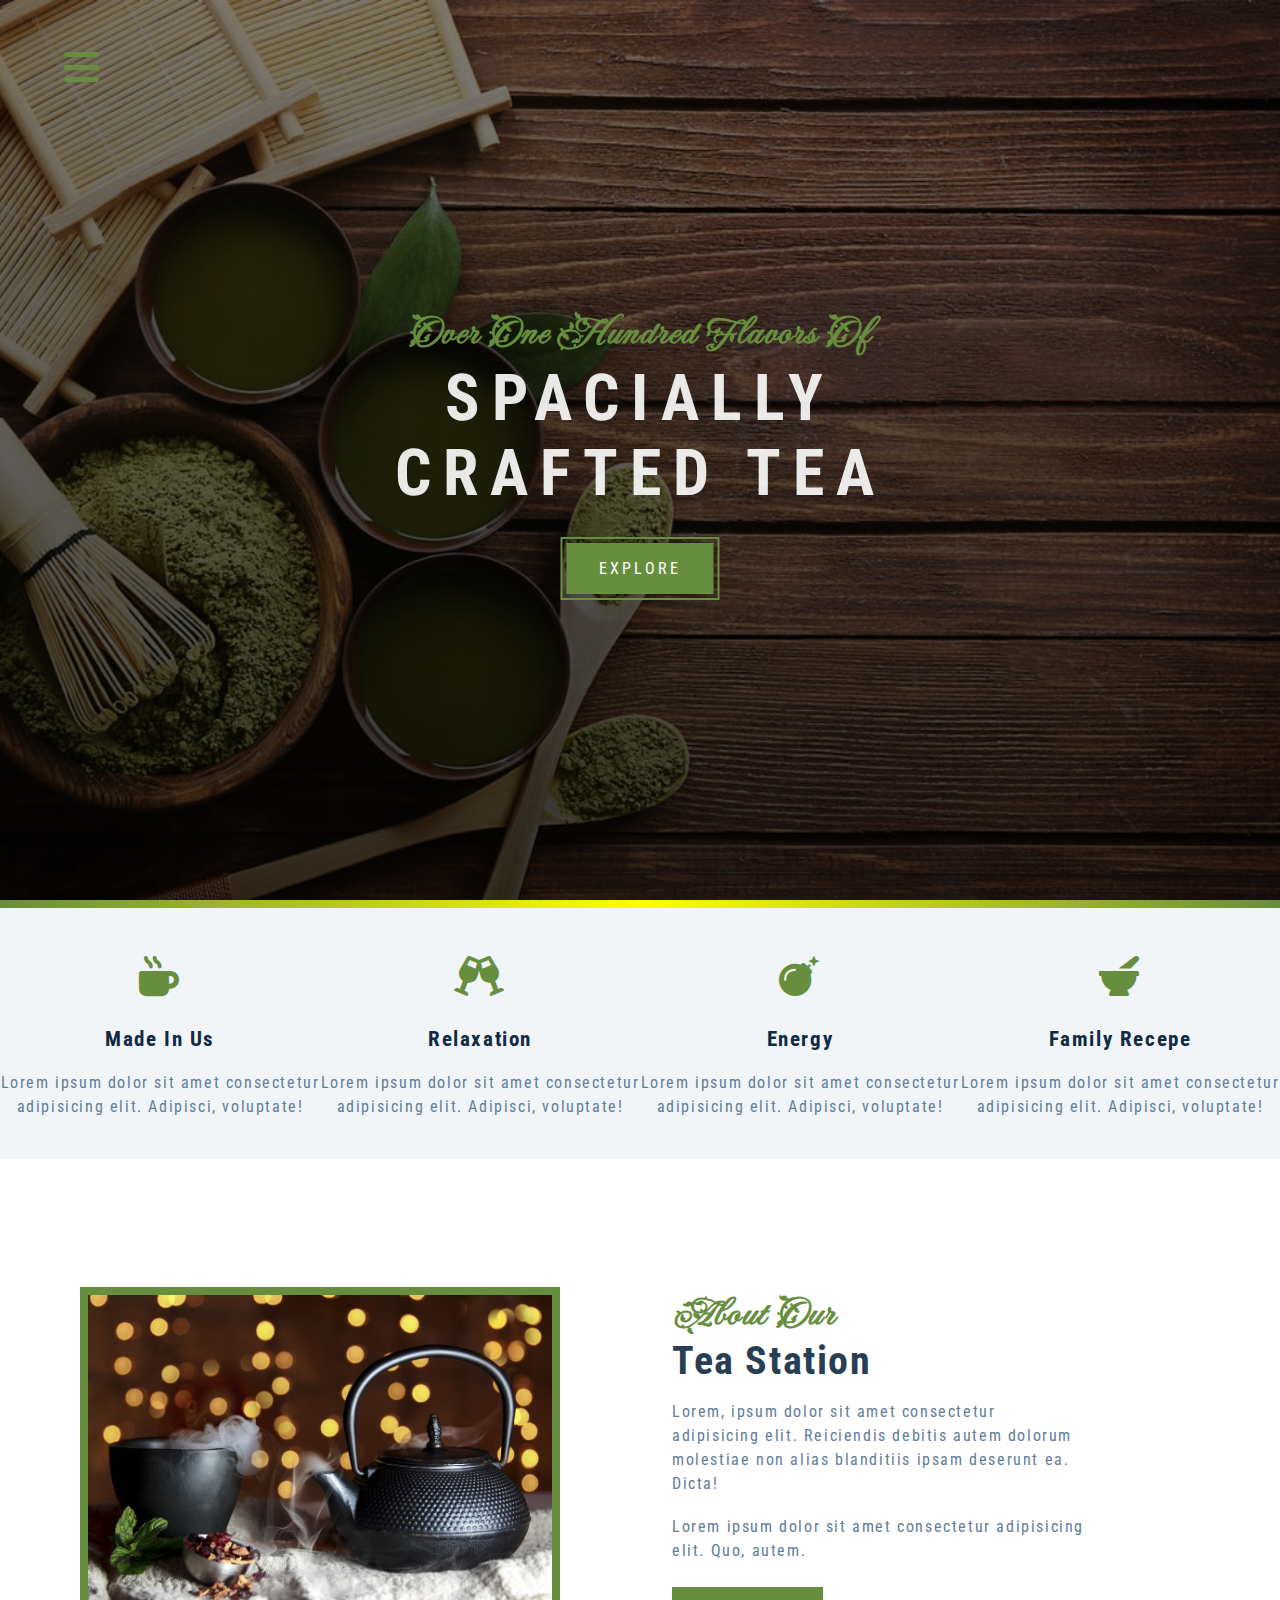
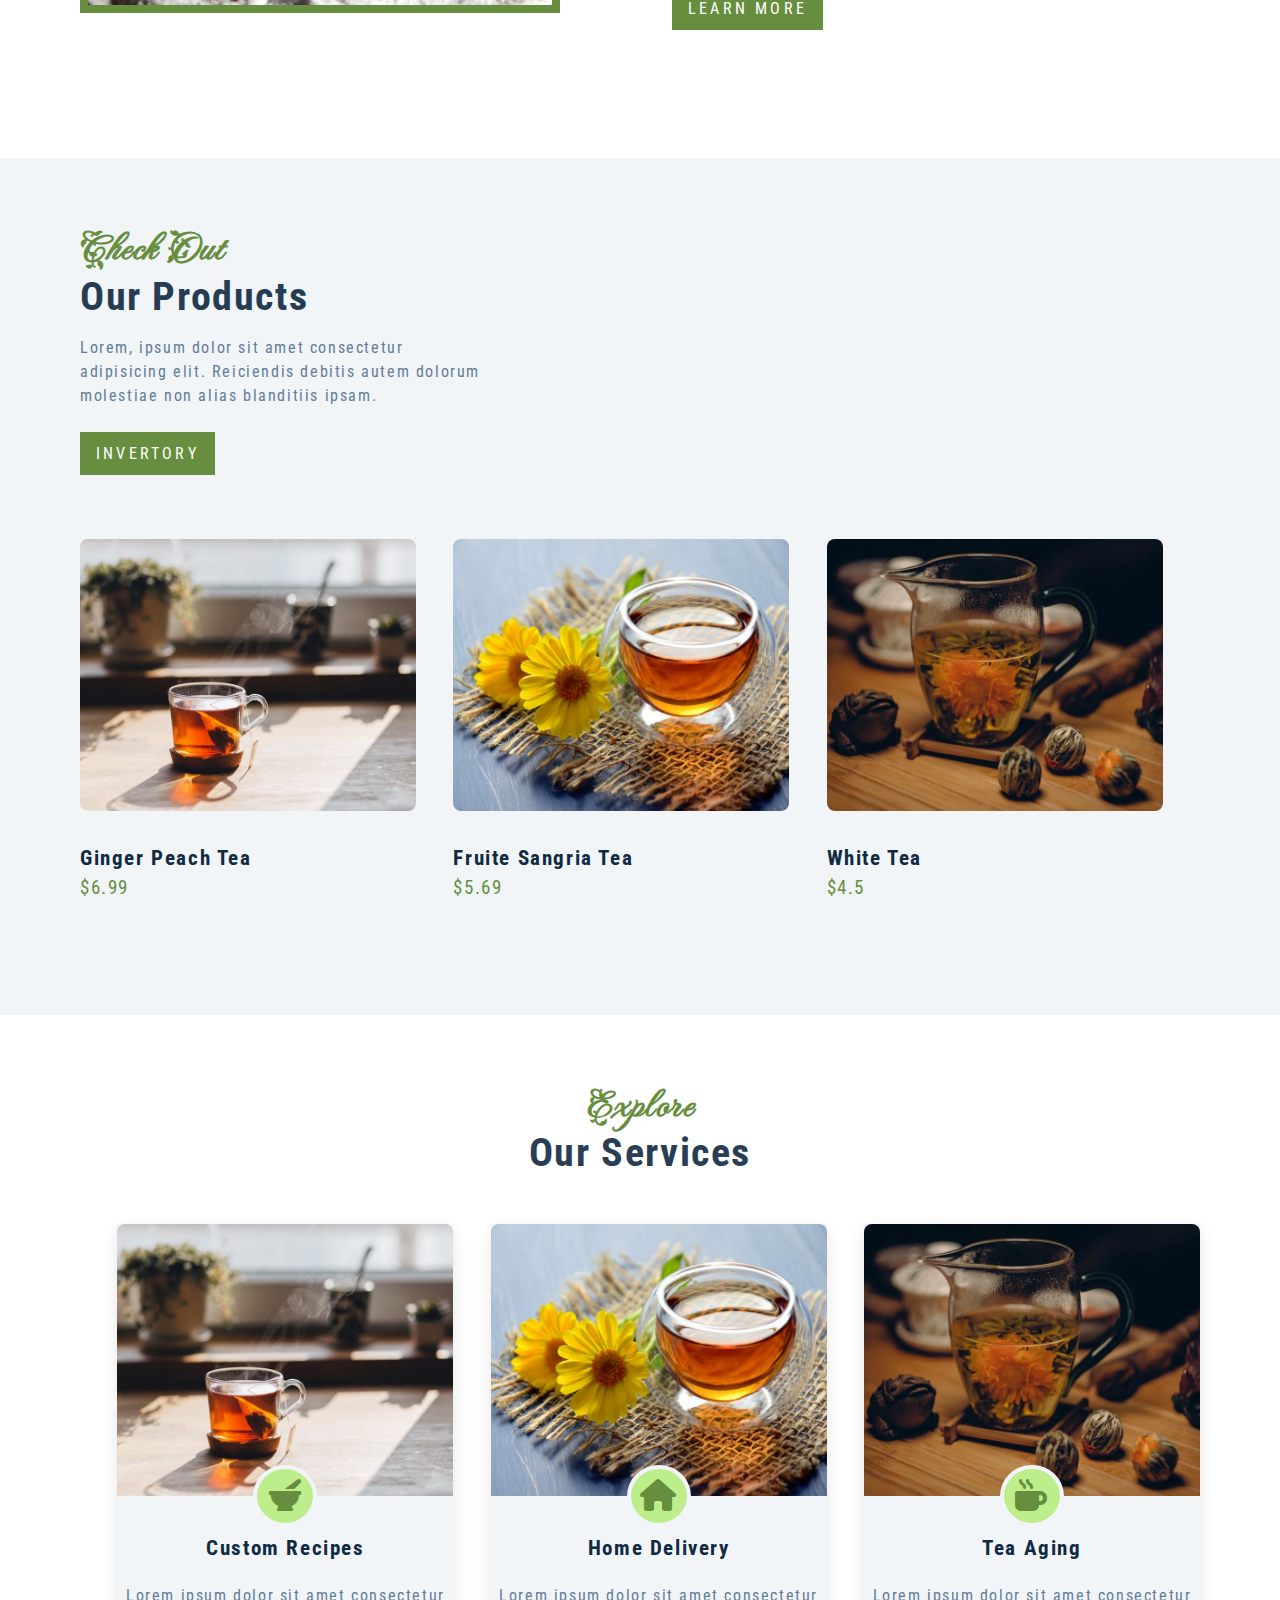
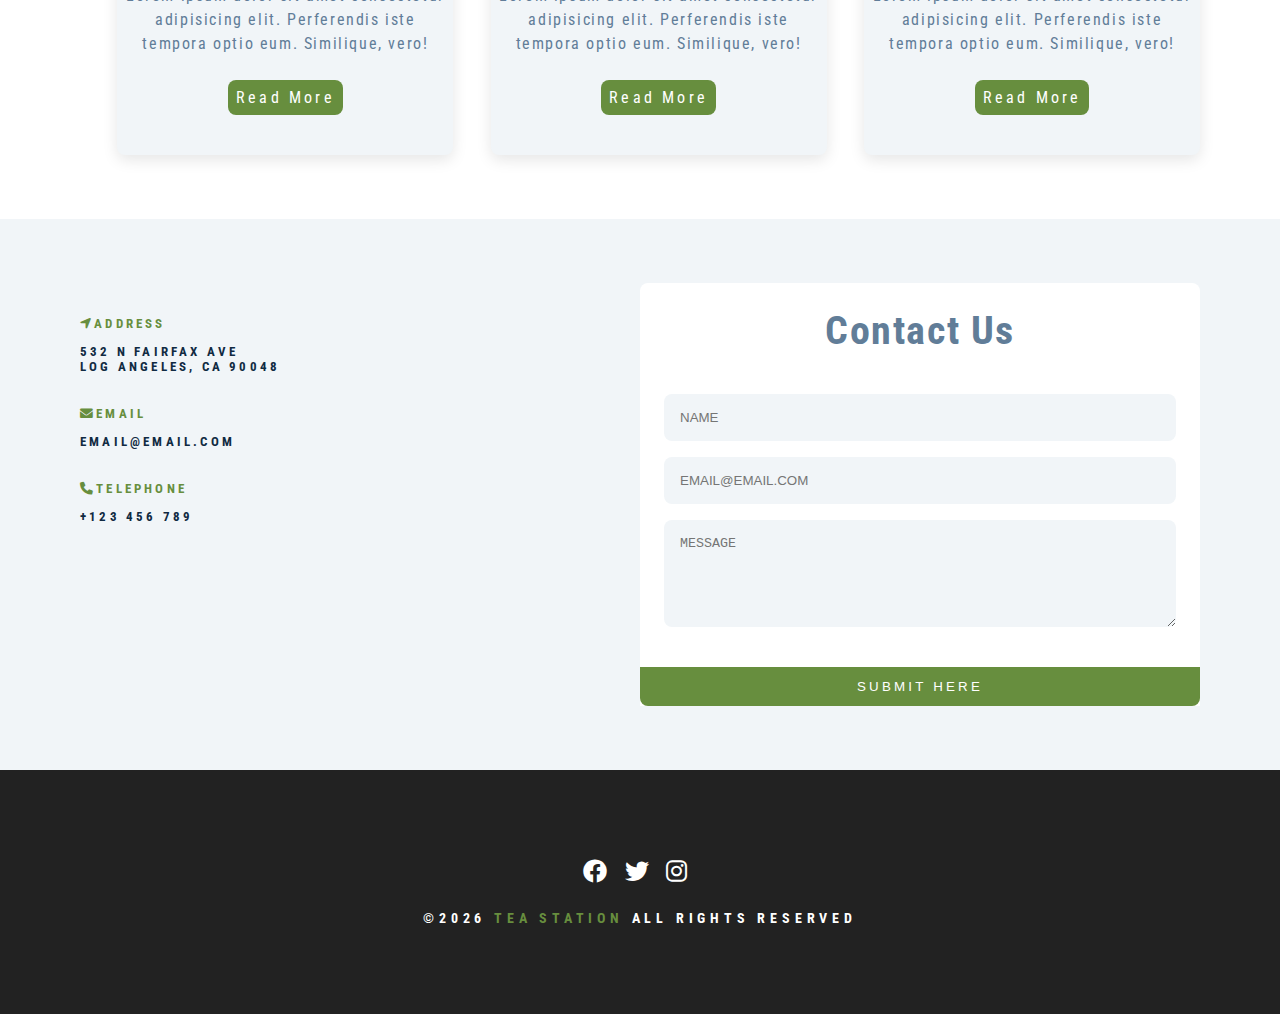
<file: index.html>
<!DOCTYPE html>
<html lang="en">
  <head>
    <meta charset="UTF-8" />
    <meta http-equiv="X-UA-Compatible" content="IE=edge" />
    <meta name="viewport" content="width=device-width, initial-scale=1.0" />
    <title>Tea Station | Home</title>
    <link rel="stylesheet" href="./assets/styles/style.css" />
    <link
      rel="stylesheet"
      href="https://cdnjs.cloudflare.com/ajax/libs/font-awesome/6.0.0/css/all.min.css"
      integrity="sha512-9usAa10IRO0HhonpyAIVpjrylPvoDwiPUiKdWk5t3PyolY1cOd4DSE0Ga+ri4AuTroPR5aQvXU9xC6qOPnzFeg=="
      crossorigin="anonymous"
      referrerpolicy="no-referrer"
    />
    <script src="./assets/scripts/app.js" defer></script>
  </head>
  <body>
    <!-- NAVBAR -->
    <span class="nav-btn" id="nav-btn">
      <i class="fas fa-bars"></i>
    </span>
    <nav class="navbar" id="navbar">
      <div class="navbar-header">
        <span class="navbar-close" id="nav-close">
          <i class="fas fa-times"></i>
        </span>
      </div>
      <ul class="nav-items">
        <li><a href="index.html" class="nav-link">home</a></li>
        <li><a href="skills.html" class="nav-link">skills</a></li>
        <li><a href="about.html" class="nav-link">about</a></li>
        <li><a href="products.html" class="nav-link">products</a></li>
      </ul>
    </nav>
    <!-- NAVBAR -->
    <!-- HEADER section-->
    <header class="header">
      <div class="section-center">
        <div class="hero-content">
          <h2>over one hundred flavors of</h2>
          <h1>
            spacially <br />
            crafted tea
          </h1>
          <a href="#" class="btn hero-btn">explore</a>
        </div>
      </div>
    </header>
    <!-- HEADER section-->
    <!-- LINEDIVIDER -->
    <div class="linebreak"></div>
    <!-- LINEDIVIDER -->
    <!-- SKILLS section -->
    <section class="skills clearfix">
      <!-- skill-1 -->
      <article class="skill">
        <span class="skill-icon"><i class="fas fa-mug-hot"></i></span>
        <h3 class="skill-h3">made in us</h3>
        <p class="skill-p">
          Lorem ipsum dolor sit amet consectetur adipisicing elit. Adipisci,
          voluptate!
        </p>
      </article>
      <!-- skill-2 -->
      <article class="skill">
        <span class="skill-icon"><i class="fas fa-glass-cheers"></i></span>
        <h3 class="skill-h3">relaxation</h3>
        <p class="skill-p">
          Lorem ipsum dolor sit amet consectetur adipisicing elit. Adipisci,
          voluptate!
        </p>
      </article>
      <!-- skill-3 -->
      <article class="skill">
        <span class="skill-icon"><i class="fas fa-bomb"></i></span>
        <h3 class="skill-h3">energy</h3>
        <p class="skill-p">
          Lorem ipsum dolor sit amet consectetur adipisicing elit. Adipisci,
          voluptate!
        </p>
      </article>
      <!-- skill-4 -->
      <article class="skill">
        <span class="skill-icon"><i class="fas fa-mortar-pestle"></i></span>
        <h3 class="skill-h3">family recepe</h3>
        <p class="skill-p">
          Lorem ipsum dolor sit amet consectetur adipisicing elit. Adipisci,
          voluptate!
        </p>
      </article>
    </section>
    <!-- SKILLS section -->
    <!-- ABOUT section -->
    <section class="about">
      <div class="section-center clearfix">
        <article class="section-img">
          <div class="img-block">
            <img
              src="./assets/image/about-bcg.jpeg"
              alt="tea kettle"
              class="about-img"
            />
          </div>
        </article>
        <div class="about-content">
          <div class="section-title">
            <h2>about our</h2>
            <h1>tea station</h1>
          </div>
          <p class="about-p">
            Lorem, ipsum dolor sit amet consectetur adipisicing elit. Reiciendis
            debitis autem dolorum molestiae non alias blanditiis ipsam deserunt
            ea. Dicta!
          </p>
          <br />
          <p class="about-p">
            Lorem ipsum dolor sit amet consectetur adipisicing elit. Quo, autem.
          </p>
          <a href="#" class="about-btn btn">learn more</a>
        </div>
      </div>
    </section>
    <!-- ABOUT section -->
    <!-- PRODUCT section -->
    <section class="products">
      <div class="section-center clearfix">
        <div class="section-title">
          <h2>check out</h2>
          <h1>our products</h1>
        </div>
        <p class="product-p">
          Lorem, ipsum dolor sit amet consectetur adipisicing elit. Reiciendis
          debitis autem dolorum molestiae non alias blanditiis ipsam.
        </p>
        <a href="#" class="about-btn btn">invertory</a>
        <article class="product-invertory">
          <!-- sigle card-1 -->
          <div class="product">
            <img src="./assets/image/product-1.jpeg" alt="ginger peach tea" />
            <h3 class="card-h3">ginger peach tea</h3>
            <span class="product-price">$6.99</span>
          </div>
          <!-- sigle card-2 -->
          <div class="product">
            <img src="./assets/image/product-2.jpeg" alt="ginger peach tea" />
            <h3 class="card-h3">fruite sangria tea</h3>
            <span class="product-price">$5.69</span>
          </div>
          <!-- sigle card-3 -->
          <div class="product">
            <img src="./assets/image/product-3.jpeg" alt="ginger peach tea" />
            <h3 class="card-h3">white tea</h3>
            <span class="product-price">$4.5</span>
          </div>
        </article>
      </div>
    </section>
    <!-- PRODUCT section -->
    <!-- SERVICES section -->
    <section>
      <div class="section-center services clearfix">
        <div class="section-title">
          <h2>explore</h2>
          <h1>our services</h1>
        </div>
        <!-- Card-1 -->
        <article class="card">
          <div class="img-container">
            <img
              src="./assets/image/product-1.jpeg"
              alt="hot tea"
              class="service-img"
            />
            <span class="service-icon"
              ><i class="fas fa-mortar-pestle fa-fw"></i
            ></span>
          </div>
          <div class="service-content">
            <h3>custom recipes</h3>
            <p>
              Lorem ipsum dolor sit amet consectetur adipisicing elit.
              Perferendis iste tempora optio eum. Similique, vero!
            </p>
            <a href="#" class="btn service-btn">read more</a>
          </div>
        </article>
        <!-- Cards-2 -->
        <article class="card">
          <div class="img-container">
            <img
              src="./assets/image/product-2.jpeg"
              alt="hot tea"
              class="service-img"
            />
            <span class="service-icon"><i class="fas fa-home fa-fw"></i></span>
          </div>
          <div class="service-content">
            <h3>home delivery</h3>
            <p>
              Lorem ipsum dolor sit amet consectetur adipisicing elit.
              Perferendis iste tempora optio eum. Similique, vero!
            </p>
            <a href="#" class="btn service-btn">read more</a>
          </div>
        </article>
        <!-- Cards-3 -->
        <article class="card">
          <div class="img-container">
            <img
              src="./assets/image/product-3.jpeg"
              alt="hot tea"
              class="service-img"
            />
            <span class="service-icon"
              ><i class="fas fa-mug-hot fa-fw"></i
            ></span>
          </div>
          <div class="service-content">
            <h3>tea aging</h3>
            <p>
              Lorem ipsum dolor sit amet consectetur adipisicing elit.
              Perferendis iste tempora optio eum. Similique, vero!
            </p>
            <a href="#" class="btn service-btn">read more</a>
          </div>
        </article>
      </div>
    </section>
    <!-- SERVICES section -->
    <!-- CONTACT section -->
    <section class="contacts">
      <div class="section-center clearfix">
        <div class="contact-info">
          <div class="contact">
            <span class="contact-icon"
              ><h4><i class="fas fa-location-arrow"></i>address</h4></span
            >
            <h4>532 n fairfax ave <br />log angeles, ca 90048</h4>
          </div>
          <div class="contact">
            <span class="contact-icon"
              ><h4><i class="fas fa-envelope"></i>email</h4></span
            >
            <h4>email@email.com</h4>
          </div>
          <div class="contact">
            <span class="contact-icon"
              ><h4><i class="fas fa-phone"></i>telephone</h4></span
            >
            <h4>+123 456 789</h4>
          </div>
        </div>
        <div class="contact-form">
          <h2>contact us</h2>
          <form action="https://formspree.io/f/xbjwpbrk" method="POST">
            <div class="form-group">
              <input
                class="form-control"
                type="text"
                placeholder="name"
                name="name"
              />
              <input
                class="form-control email"
                type="email"
                placeholder="email@email.com"
                name="email"
              />
              <textarea
                class="form-control"
                name="message"
                placeholder="message"
                rows="5"
              ></textarea>
            </div>
            <!-- button -->
            <button type="submit" class="btn submit-btn">submit here</button>
          </form>
        </div>
      </div>
    </section>
    <!-- CONTACT section -->
    <!-- FOOTER section -->
    <footer class="footer">
      <div class="section-center">
        <div class="footer-icon">
          <a href="#" class="social-icon">
            <i class="fab fa-facebook"></i>
          </a>
          <a href="#" class="social-icon">
            <i class="fab fa-twitter"></i>
          </a>
          <a href="#" class="social-icon">
            <i class="fab fa-instagram"></i>
          </a>
        </div>
        <h4 class="footer-text">
          &copy;<span id="date"></span
          ><span class="span-text"> tea station</span> all rights reserved
        </h4>
      </div>
    </footer>
  </body>
</html>
</file>
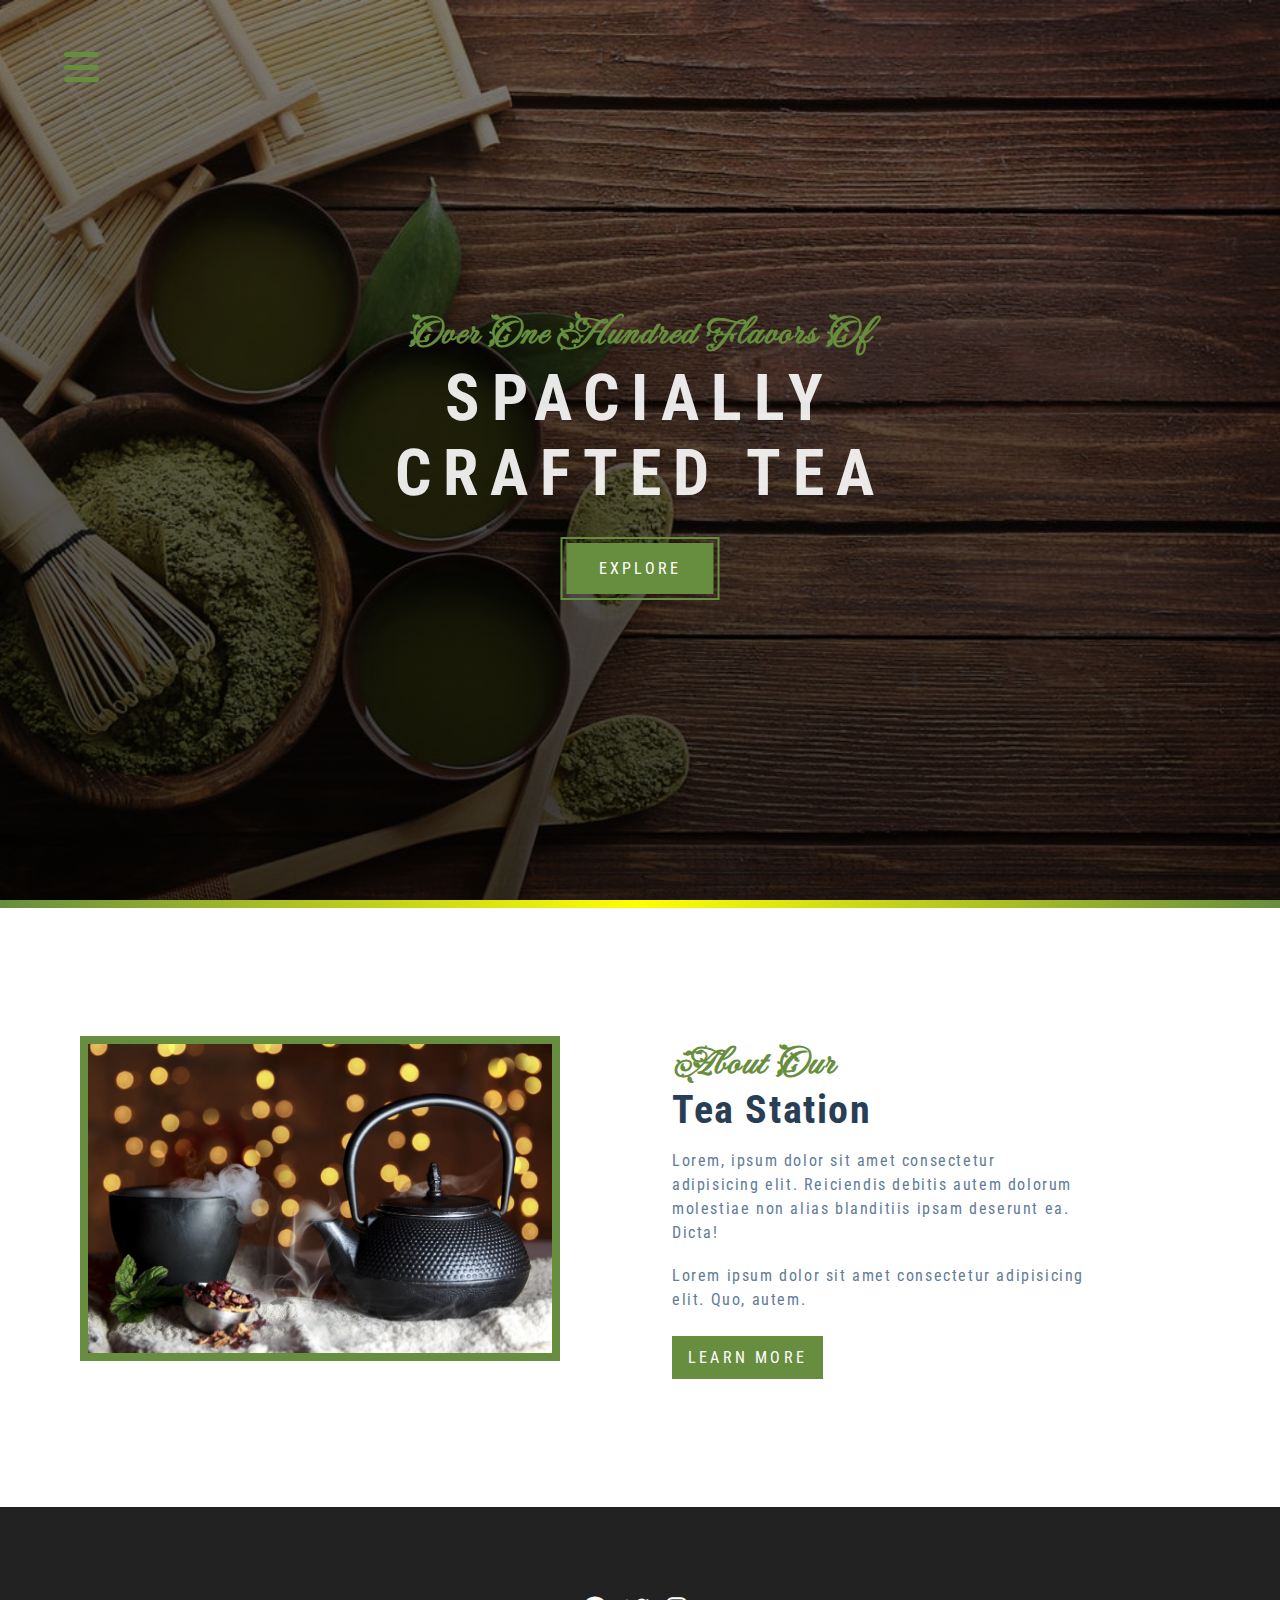
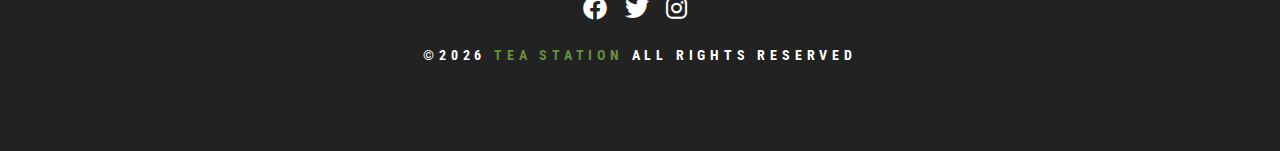
<file: about.html>
<!DOCTYPE html>
<html lang="en">
  <head>
    <meta charset="UTF-8" />
    <meta http-equiv="X-UA-Compatible" content="IE=edge" />
    <meta name="viewport" content="width=device-width, initial-scale=1.0" />
    <title>Tea Station | About</title>
    <link rel="stylesheet" href="./assets/styles/style.css" />
    <link
      rel="stylesheet"
      href="https://cdnjs.cloudflare.com/ajax/libs/font-awesome/6.0.0/css/all.min.css"
      integrity="sha512-9usAa10IRO0HhonpyAIVpjrylPvoDwiPUiKdWk5t3PyolY1cOd4DSE0Ga+ri4AuTroPR5aQvXU9xC6qOPnzFeg=="
      crossorigin="anonymous"
      referrerpolicy="no-referrer"
    />
    <script src="./assets/scripts/app.js" defer></script>
  </head>
  <body>
    <!-- NAVBAR -->
    <span class="nav-btn" id="nav-btn">
      <i class="fas fa-bars"></i>
    </span>
    <nav class="navbar" id="navbar">
      <div class="navbar-header">
        <span class="navbar-close" id="nav-close">
          <i class="fas fa-times"></i>
        </span>
      </div>
      <ul class="nav-items">
        <li><a href="index.html" class="nav-link">home</a></li>
        <li><a href="skills.html" class="nav-link">skills</a></li>
        <li><a href="about.html" class="nav-link">about</a></li>
        <li><a href="products.html" class="nav-link">products</a></li>
      </ul>
    </nav>
    <!-- NAVBAR -->
    <!-- HEADER section-->
    <header class="header">
      <div class="section-center">
        <div class="hero-content">
          <h2>over one hundred flavors of</h2>
          <h1>
            spacially <br />
            crafted tea
          </h1>
          <a href="#" class="btn hero-btn">explore</a>
        </div>
      </div>
    </header>
    <!-- HEADER section-->
    <!-- LINEDIVIDER -->
    <div class="linebreak"></div>
    <!-- LINEDIVIDER -->
    <!-- ABOUT section -->
    <section class="about">
      <div class="section-center clearfix">
        <article class="section-img">
          <div class="img-block">
            <img
              src="./assets/image/about-bcg.jpeg"
              alt="tea kettle"
              class="about-img"
            />
          </div>
        </article>
        <div class="about-content">
          <div class="section-title">
            <h2>about our</h2>
            <h1>tea station</h1>
          </div>
          <p class="about-p">
            Lorem, ipsum dolor sit amet consectetur adipisicing elit. Reiciendis
            debitis autem dolorum molestiae non alias blanditiis ipsam deserunt
            ea. Dicta!
          </p>
          <br />
          <p class="about-p">
            Lorem ipsum dolor sit amet consectetur adipisicing elit. Quo, autem.
          </p>
          <a href="#" class="about-btn btn">learn more</a>
        </div>
      </div>
    </section>
    <!-- ABOUT section -->
    <!-- FOOTER section -->
    <footer class="footer">
      <div class="section-center">
        <div class="footer-icon">
          <a href="#" class="social-icon">
            <i class="fab fa-facebook"></i>
          </a>
          <a href="#" class="social-icon">
            <i class="fab fa-twitter"></i>
          </a>
          <a href="#" class="social-icon">
            <i class="fab fa-instagram"></i>
          </a>
        </div>
        <h4 class="footer-text">
          &copy;<span id="date"></span
          ><span class="span-text"> tea station</span> all rights reserved
        </h4>
      </div>
    </footer>
  </body>
</html>
</file>
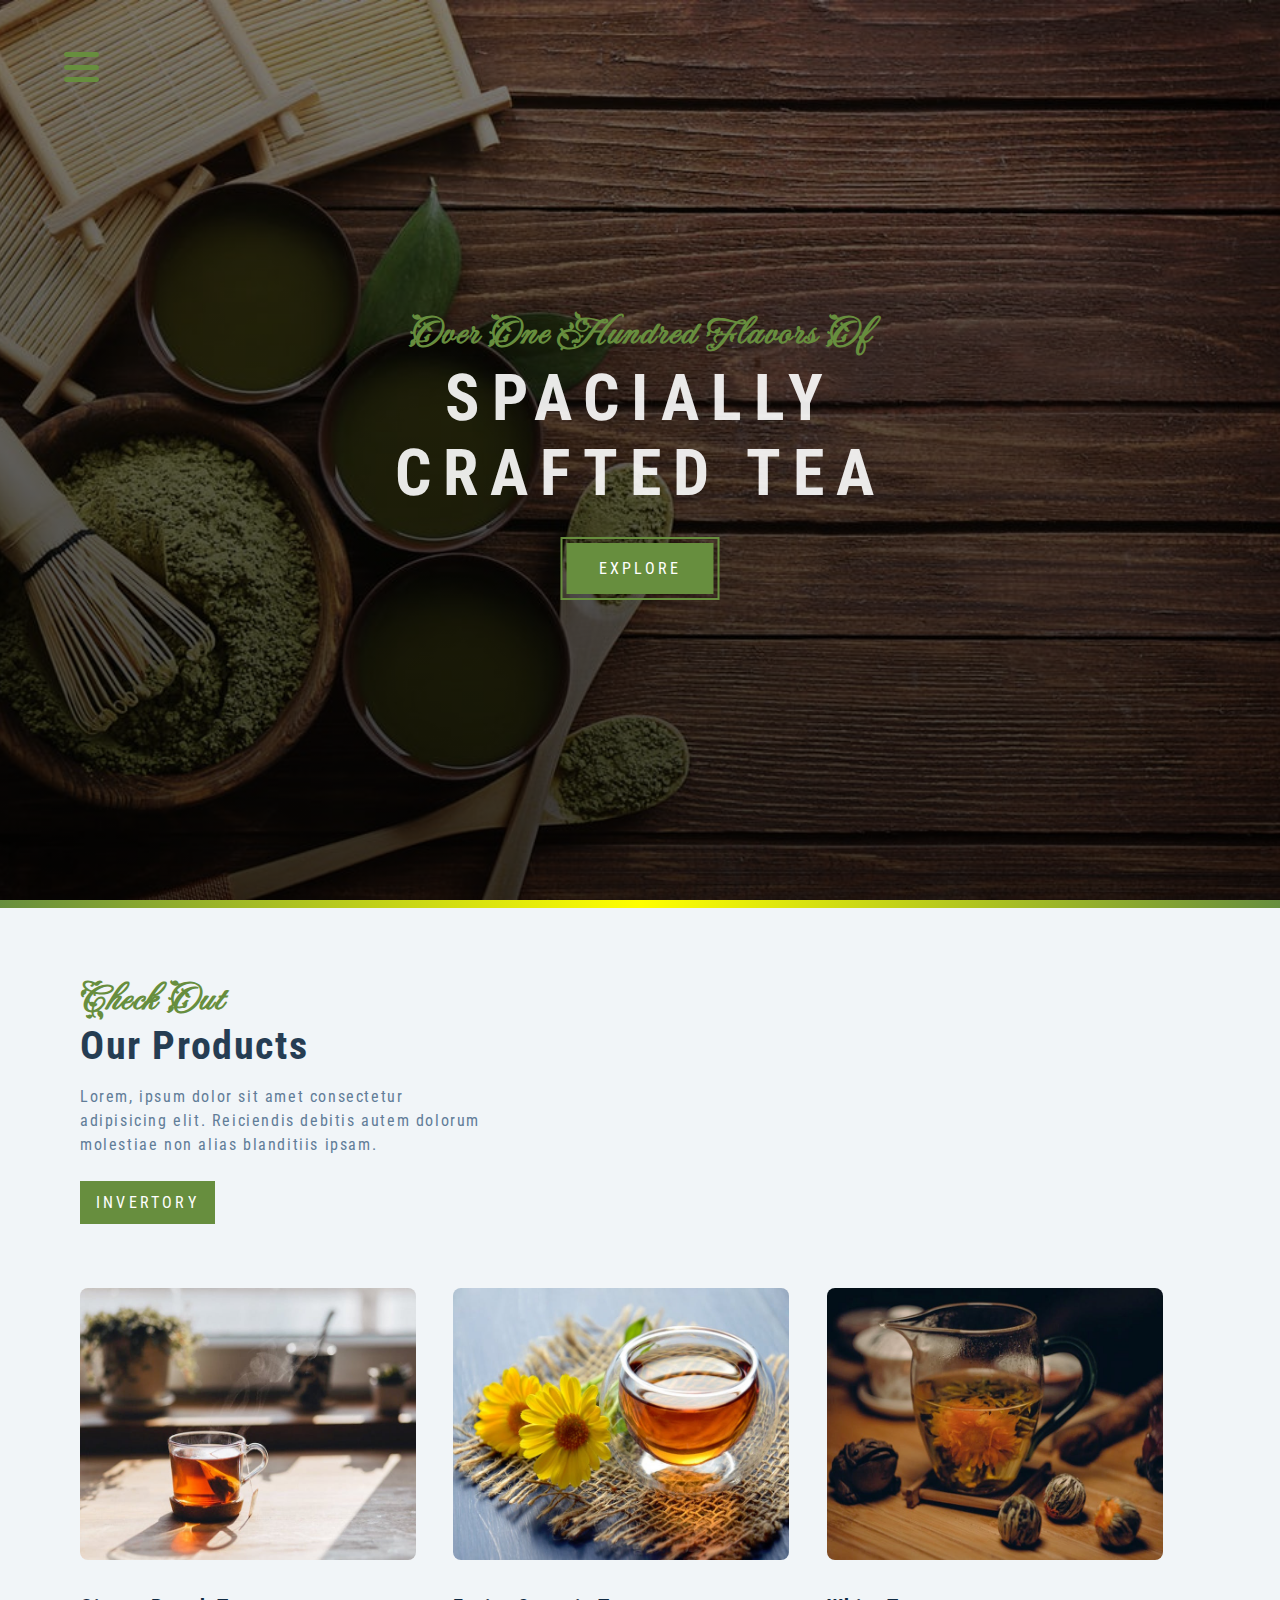
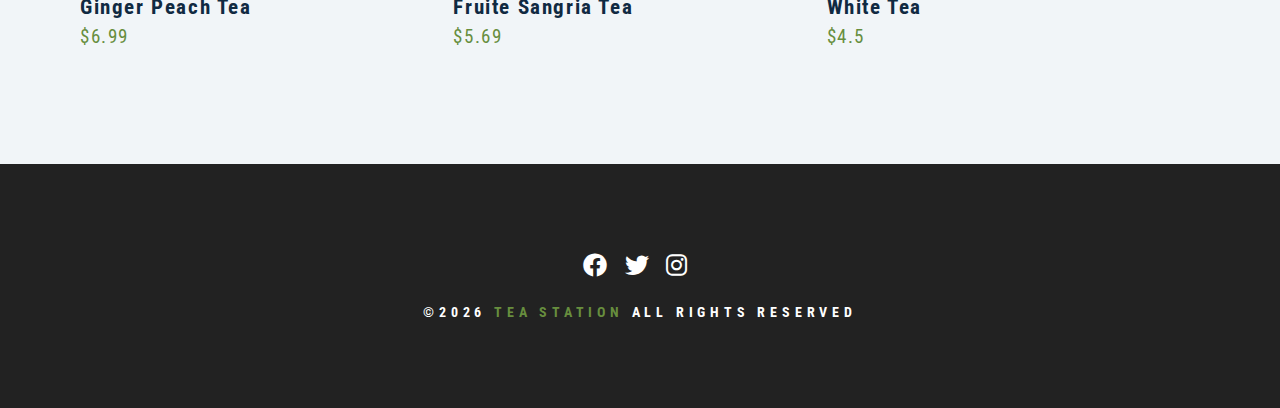
<file: products.html>
<!DOCTYPE html>
<html lang="en">
  <head>
    <meta charset="UTF-8" />
    <meta http-equiv="X-UA-Compatible" content="IE=edge" />
    <meta name="viewport" content="width=device-width, initial-scale=1.0" />
    <title>Tea Station | About</title>
    <link rel="stylesheet" href="./assets/styles/style.css" />
    <link
      rel="stylesheet"
      href="https://cdnjs.cloudflare.com/ajax/libs/font-awesome/6.0.0/css/all.min.css"
      integrity="sha512-9usAa10IRO0HhonpyAIVpjrylPvoDwiPUiKdWk5t3PyolY1cOd4DSE0Ga+ri4AuTroPR5aQvXU9xC6qOPnzFeg=="
      crossorigin="anonymous"
      referrerpolicy="no-referrer"
    />
    <script src="./assets/scripts/app.js" defer></script>
  </head>
  <body>
    <!-- NAVBAR -->
    <span class="nav-btn" id="nav-btn">
      <i class="fas fa-bars"></i>
    </span>
    <nav class="navbar" id="navbar">
      <div class="navbar-header">
        <span class="navbar-close" id="nav-close">
          <i class="fas fa-times"></i>
        </span>
      </div>
      <ul class="nav-items">
        <li><a href="index.html" class="nav-link">home</a></li>
        <li><a href="skills.html" class="nav-link">skills</a></li>
        <li><a href="about.html" class="nav-link">about</a></li>
        <li><a href="products.html" class="nav-link">products</a></li>
      </ul>
    </nav>
    <!-- NAVBAR -->
    <!-- HEADER section-->
    <header class="header">
      <div class="section-center">
        <div class="hero-content">
          <h2>over one hundred flavors of</h2>
          <h1>
            spacially <br />
            crafted tea
          </h1>
          <a href="#" class="btn hero-btn">explore</a>
        </div>
      </div>
    </header>
    <!-- HEADER section-->
    <!-- LINEDIVIDER -->
    <div class="linebreak"></div>
    <!-- LINEDIVIDER -->
    <!-- PRODUCT section -->
    <section class="products">
      <div class="section-center clearfix">
        <div class="section-title">
          <h2>check out</h2>
          <h1>our products</h1>
        </div>
        <p class="product-p">
          Lorem, ipsum dolor sit amet consectetur adipisicing elit. Reiciendis
          debitis autem dolorum molestiae non alias blanditiis ipsam.
        </p>
        <a href="#" class="about-btn btn">invertory</a>
        <article class="product-invertory">
          <!-- sigle card-1 -->
          <div class="product">
            <img src="./assets/image/product-1.jpeg" alt="ginger peach tea" />
            <h3 class="card-h3">ginger peach tea</h3>
            <span class="product-price">$6.99</span>
          </div>
          <!-- sigle card-2 -->
          <div class="product">
            <img src="./assets/image/product-2.jpeg" alt="ginger peach tea" />
            <h3 class="card-h3">fruite sangria tea</h3>
            <span class="product-price">$5.69</span>
          </div>
          <!-- sigle card-3 -->
          <div class="product">
            <img src="./assets/image/product-3.jpeg" alt="ginger peach tea" />
            <h3 class="card-h3">white tea</h3>
            <span class="product-price">$4.5</span>
          </div>
        </article>
      </div>
    </section>
    <!-- PRODUCT section -->
    <!-- FOOTER section -->
    <footer class="footer">
      <div class="section-center">
        <div class="footer-icon">
          <a href="#" class="social-icon">
            <i class="fab fa-facebook"></i>
          </a>
          <a href="#" class="social-icon">
            <i class="fab fa-twitter"></i>
          </a>
          <a href="#" class="social-icon">
            <i class="fab fa-instagram"></i>
          </a>
        </div>
        <h4 class="footer-text">
          &copy;<span id="date"></span
          ><span class="span-text"> tea station</span> all rights reserved
        </h4>
      </div>
    </footer>
  </body>
</html>
</file>
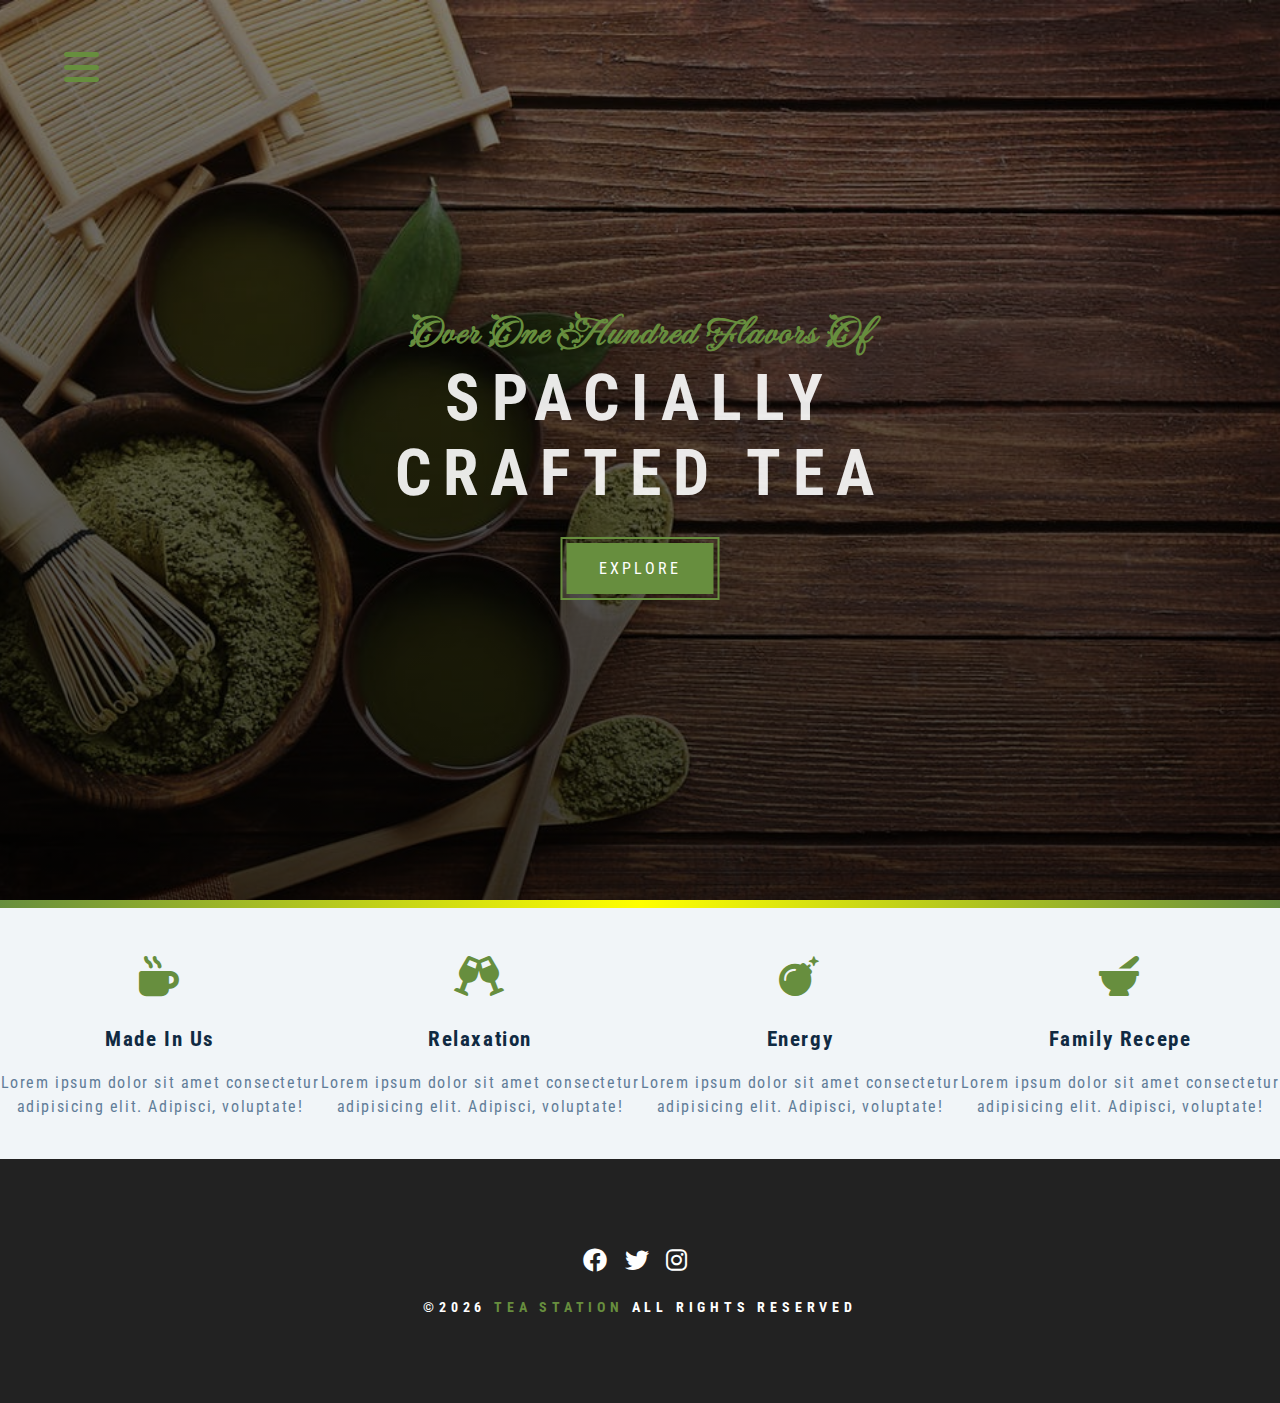
<file: skills.html>
<!DOCTYPE html>
<html lang="en">
  <head>
    <meta charset="UTF-8" />
    <meta http-equiv="X-UA-Compatible" content="IE=edge" />
    <meta name="viewport" content="width=device-width, initial-scale=1.0" />
    <title>Tea Station | About</title>
    <link rel="stylesheet" href="./assets/styles/style.css" />
    <link
      rel="stylesheet"
      href="https://cdnjs.cloudflare.com/ajax/libs/font-awesome/6.0.0/css/all.min.css"
      integrity="sha512-9usAa10IRO0HhonpyAIVpjrylPvoDwiPUiKdWk5t3PyolY1cOd4DSE0Ga+ri4AuTroPR5aQvXU9xC6qOPnzFeg=="
      crossorigin="anonymous"
      referrerpolicy="no-referrer"
    />
    <script src="./assets/scripts/app.js" defer></script>
  </head>
  <body>
    <!-- NAVBAR -->
    <span class="nav-btn" id="nav-btn">
      <i class="fas fa-bars"></i>
    </span>
    <nav class="navbar" id="navbar">
      <div class="navbar-header">
        <span class="navbar-close" id="nav-close">
          <i class="fas fa-times"></i>
        </span>
      </div>
      <ul class="nav-items">
        <li><a href="index.html" class="nav-link">home</a></li>
        <li><a href="skills.html" class="nav-link">skills</a></li>
        <li><a href="about.html" class="nav-link">about</a></li>
        <li><a href="products.html" class="nav-link">products</a></li>
      </ul>
    </nav>
    <!-- NAVBAR -->
    <!-- HEADER section-->
    <header class="header">
      <div class="section-center">
        <div class="hero-content">
          <h2>over one hundred flavors of</h2>
          <h1>
            spacially <br />
            crafted tea
          </h1>
          <a href="#" class="btn hero-btn">explore</a>
        </div>
      </div>
    </header>
    <!-- HEADER section-->
    <!-- LINEDIVIDER -->
    <div class="linebreak"></div>
    <!-- LINEDIVIDER -->
    <!-- SKILLS section -->
    <section class="skills clearfix">
      <!-- skill-1 -->
      <article class="skill">
        <span class="skill-icon"><i class="fas fa-mug-hot"></i></span>
        <h3 class="skill-h3">made in us</h3>
        <p class="skill-p">
          Lorem ipsum dolor sit amet consectetur adipisicing elit. Adipisci,
          voluptate!
        </p>
      </article>
      <!-- skill-2 -->
      <article class="skill">
        <span class="skill-icon"><i class="fas fa-glass-cheers"></i></span>
        <h3 class="skill-h3">relaxation</h3>
        <p class="skill-p">
          Lorem ipsum dolor sit amet consectetur adipisicing elit. Adipisci,
          voluptate!
        </p>
      </article>
      <!-- skill-3 -->
      <article class="skill">
        <span class="skill-icon"><i class="fas fa-bomb"></i></span>
        <h3 class="skill-h3">energy</h3>
        <p class="skill-p">
          Lorem ipsum dolor sit amet consectetur adipisicing elit. Adipisci,
          voluptate!
        </p>
      </article>
      <!-- skill-4 -->
      <article class="skill">
        <span class="skill-icon"><i class="fas fa-mortar-pestle"></i></span>
        <h3 class="skill-h3">family recepe</h3>
        <p class="skill-p">
          Lorem ipsum dolor sit amet consectetur adipisicing elit. Adipisci,
          voluptate!
        </p>
      </article>
    </section>
    <!-- SKILLS section -->
    <!-- FOOTER section -->
    <footer class="footer">
      <div class="section-center">
        <div class="footer-icon">
          <a href="#" class="social-icon">
            <i class="fab fa-facebook"></i>
          </a>
          <a href="#" class="social-icon">
            <i class="fab fa-twitter"></i>
          </a>
          <a href="#" class="social-icon">
            <i class="fab fa-instagram"></i>
          </a>
        </div>
        <h4 class="footer-text">
          &copy;<span id="date"></span
          ><span class="span-text"> tea station</span> all rights reserved
        </h4>
      </div>
    </footer>
  </body>
</html>
</file>
<file: assets/styles/style.css>
@import url('https://fonts.googleapis.com/css2?family=Fleur+De+Leah&family=Roboto+Condensed:wght@400;700&display=swap');

* {
  margin: 0%;
  padding: 0%;
  box-sizing: border-box;
}
:root {
  --clr-primary: #678e3e;
  --clr-primary-light: #beed8c;
  --clr-secudray-dark: #102a42;
  --clr-secudary-normal: #617d98;
  --clr-secudary-light: #f1f5f8;
  --clr-white: #fff;
  --ff-primary: 'Roboto Condensed', sans-serif;
  --ff-secudary: 'Fleur De Leah', cursive;
  --transition: all 0.3s linear;
  --spacing: 0.1rem;
  --radious: 0.5rem;
}
body {
  color: var(--clr-secudray-dark);
  letter-spacing: var(--spacing);
  font-family: var(--ff-primary);
}
img {
  width: 100%;
  display: block;
}
a {
  text-decoration: none;
}
h1 {
  font-size: 3rem;
  font-weight: 700;
}
h2 {
  font-size: 2.5rem;
}
h3 {
  font-size: 1.3rem;
}
h4 {
  font-size: 0.875rem;
}
p {
  font-size: 1rem;
  color: var(--clr-secudary-normal);
  font-weight: 400;
  line-height: 1.5;
}
.btn {
  background: var(--clr-primary);
  display: inline-block;
  padding: 0.75rem 1rem;
  text-transform: uppercase;
  color: var(--clr-white);
  transition: var(--transition);
  letter-spacing: 0.2rem;
}
.btn:hover {
  background: var(--clr-primary-light);
  color: var(--clr-primary);
  cursor: pointer;
}
.clearfix::after,
.clearfix::before {
  content: '';
  clear: both;
  display: table;
}
.section-title {
  margin-bottom: 1rem;
}
.section-title h2 {
  font-family: var(--ff-secudary);
  text-transform: capitalize;
  margin-bottom: -0.3rem;
  color: var(--clr-primary);
}
.section-title h1 {
  text-transform: capitalize;
  font-size: 2.5rem;
  opacity: 0.9;
}
/* 
=======================
Animation
======================
 */
@keyframes appear {
  0% {
    opacity: 0;
  }
  100% {
    opacity: 1;
  }
}
@keyframes slideDown {
  0% {
    transform: translateY(-100px);
    opacity: 0;
  }
  100% {
    opacity: 1;
    transform: translateY(0);
  }
}
@keyframes slideUp {
  0% {
    opacity: 0;
    transform: translateY(100px);
  }
  100% {
    opacity: 1;
    transform: translateY(0);
  }
}
@keyframes pulsingBtn {
  0% {
    transform: scale(1);
  }
  50% {
    transform: scale(1.2);
  }
  100% {
    transform: scale(1);
  }
}
/* 
=======================
Navbar
======================
 */
.nav-btn {
  position: fixed;
  top: 5%;
  left: 5%;
  font-size: 2.5rem;
  color: var(--clr-primary);
  z-index: 1;
  cursor: pointer;
  /* animation */
  animation: pulsingBtn 2s ease-in-out infinite;
}

.navbar {
  position: fixed;
  top: 0;
  left: 0;
  width: 100vw;
  height: 100vh;
  z-index: 2;
  background: var(--clr-secudary-light);
  /* hide navbar */
  transform: translateX(-100vw);
  transition: var(--transition);
}
.showNav {
  transform: translate(0);
}
.navbar-header {
  text-align: right;
  padding-top: 0.5rem;
  padding-right: 1.5rem;
}
.navbar-close {
  font-size: 3rem;
  color: #f29c9c;
  cursor: pointer;
  transition: var(--transition);
}
.navbar-close:hover {
  color: #bb2525;
}
.nav-items {
  list-style-type: none;
}
.nav-link {
  display: block;
  letter-spacing: 0.5rem;
  padding: 0.3rem 1rem;
  font-size: 1.5rem;
  text-transform: uppercase;
  color: var(--clr-secudary-normal);
  transition: var(--transition);
}
.nav-link:hover {
  background: var(--clr-primary-light);
  color: var(--clr-primary);
  border-left: 0.6rem solid var(--clr-primary);
  padding-left: 1.5rem;
}
@media screen and (min-width: 768px) {
  .navbar {
    transition: var(--transition);
    width: 30vw;
    max-width: 20rem;
  }
}

/* 
=======================
Header
======================
 */
.header {
  min-height: 100vh;
  background: linear-gradient(rgba(0, 0, 0, 0.5), rgba(0, 0, 0, 0.75)),
    url(../image/main-bcg.jpeg) center/cover no-repeat;
  overflow: hidden;
  position: relative;
}
.section-center {
  padding: 4rem 1rem;
  width: 90vw;
  margin: 0 auto;
  max-width: 1170px;
}
.hero-content {
  text-align: center;
  position: absolute;
  top: 50%;
  left: 50%;
  transform: translate(-50%, -50%);
  color: var(--clr-white);
}
.hero-content h1 {
  text-transform: uppercase;
  opacity: 0.9;
  letter-spacing: 0.75rem;
  font-size: 4rem;
  /* animation */
  animation: appear 4s ease-in;
}
.hero-content h2 {
  font-family: var(--ff-secudary);
  color: var(--clr-primary);
  text-transform: capitalize;
  /* animation */
  animation: slideDown 3s ease-in;
}
.hero-btn {
  margin-top: 2rem;
  border: none;
  outline: 0.125rem solid var(--clr-primary);
  outline-offset: 0.25rem;
  padding: 1rem 2rem;
  /* animation */
  animation: slideUp 3s ease-in;
}
.linebreak {
  height: 0.5rem;
  background: linear-gradient(
    to left,
    var(--clr-primary),
    rgb(255, 255, 0),
    var(--clr-primary)
  );
}
/* 
=======================
Skills section
======================
 */
.skills {
  background: var(--clr-secudary-light);
}
.skill {
  text-align: center;
  padding: 2.5rem 0rem;
  transition: var(--transition);
  line-height: 1.5;
}
.skill-icon {
  font-size: 2.5rem;
  color: var(--clr-primary);
  transition: var(--transition);
  display: inline-block;
}
.skill:hover {
  background: var(--clr-white);
  box-shadow: 0 2px var(--clr-primary);
}
.skill:hover .skill-icon {
  transform: translateY(-5px);
}
.skill-h3 {
  text-transform: capitalize;
  margin: 1rem 0;
}
.skill-p {
  max-width: 350px;
  margin: 0 auto;
}
@media screen and (min-width: 576px) {
  .skill {
    float: left;
    width: 50%;
  }
}
@media screen and (min-width: 1200px) {
  .skill {
    width: 25%;
  }
}
/* 
=======================
About section
======================
 */
.about {
  padding: 4rem 0;
}
.img-block {
  border: 0.5rem solid var(--clr-primary);
  overflow: hidden;
  background: var(--clr-primary);
  transition: var(--transition);
  max-width: 30rem;
}
.about-img {
  transition: var(--transition);
}
.img-block:hover .about-img {
  opacity: 0.5;
  transform: scale(1.2);
  cursor: pointer;
}
.about-content {
  margin-top: 2rem;
  max-width: 26rem;
}
.about-btn {
  margin-top: 1.5rem;
}
@media screen and (min-width: 992px) {
  .section-img,
  .about-content {
    float: left;
    width: 50%;
  }
  .about-content {
    margin-top: 0;
    margin-left: 2rem;
  }
}
/* 
=======================
Product section
======================
 */
.products {
  background: var(--clr-secudary-light);
}
.product-invertory {
  margin-top: 4rem;
}
.product {
  margin-bottom: 3rem;
  line-height: 1.5;
}
.product-p {
  max-width: 26rem;
}
.product img {
  border-radius: var(--radious);
  height: 17rem;
  object-fit: cover;
}
.product img:hover {
  cursor: pointer;
}
.card-h3 {
  margin-top: 2rem;
  text-transform: capitalize;
}
.product-price {
  color: var(--clr-primary);
  font-size: 1.2rem;
}
@media screen and (min-width: 768px) {
  .product {
    float: left;
    width: 45%;
    margin-right: 5%;
  }
}
@media screen and (min-width: 992px) {
  .product {
    width: 30%;
    margin-right: 3.333%;
  }
}
/* 
=======================
Services section
======================
 */
.services {
  text-align: center;
}
.card {
  margin-top: 2rem;
  background: var(--clr-secudary-light);
  border-bottom-left-radius: var(--radious);
  border-bottom-right-radius: var(--radious);
  box-shadow: 0px 5px 15px rgba(0, 0, 0, 0.1);
  transition: var(--transition);
}
.card:hover {
  transform: scale(1.02);
  box-shadow: 0px 5px 15px rgba(0, 0, 0, 0.3);
}
.service-img {
  height: 17rem;
  object-fit: cover;
  border-top-left-radius: var(--radious);
  border-top-right-radius: var(--radious);
}
.service-content {
  padding: 2.5rem 0;
}
.service-content h3 {
  text-transform: capitalize;
}
.service-content p {
  max-width: 20rem;
  margin: 1.5rem auto;
}
.service-btn {
  text-transform: capitalize;
  border-radius: var(--radious);
  padding: 0.5rem;
}
.img-container {
  position: relative;
}
.service-icon {
  position: absolute;
  bottom: 0;
  left: 50%;
  transform: translate(-50%, 50%);
  font-size: 2rem;
  color: var(--clr-primary);
  background: var(--clr-primary-light);
  padding: 0.5rem;
  border-radius: 50%;
  border: 0.25rem solid var(--clr-secudary-light);
}
@media screen and (min-width: 768px) {
  .card {
    float: left;
    width: 45%;
    margin-left: 5%;
  }
}
@media screen and (min-width: 992px) {
  .card {
    float: left;
    width: 30%;
    margin-left: 3.333%;
  }
}
/* 
=======================
Contact section
======================
 */
.contacts {
  background: var(--clr-secudary-light);
}
.contact {
  margin-bottom: 2rem;
}
.contact-info {
  margin: 1.3rem 0;
}
.contact-icon {
  color: var(--clr-primary);
  text-transform: capitalize;
  letter-spacing: 0.2rem;
}
.contact-info h4 {
  margin-top: 0.8rem;
  letter-spacing: 0.2rem;
}
.contact h4 {
  text-transform: uppercase;
  font-size: 0.8rem;
}
.contact-form {
  padding-top: 1.5rem;
  background: var(--clr-white);
  text-align: center;
  border-top-left-radius: var(--radious);
  border-top-right-radius: var(--radious);
}
.contact-form h2 {
  text-transform: capitalize;
  color: var(--clr-secudary-normal);
}
.form-group {
  padding: 1.5rem;
}
.form-control {
  display: block;
  margin: 1rem auto;
  width: 100%;
  border: none;
  background: var(--clr-secudary-light);
  padding: 1rem;
  border-radius: var(--radious);
  text-transform: uppercase;
}
.submit-btn {
  width: 100%;
  text-align: center;
  border-bottom-left-radius: var(--radious);
  border-bottom-right-radius: var(--radious);
  border: none;
}
@media screen and (min-width: 768px) {
  .contact-info,
  .contact-form {
    float: left;
    width: 50%;
  }
}
/* 
=======================
Footer section
======================
 */
.footer {
  padding: 1.5rem;
  text-align: center;
  background: #222;
}
.footer-icon {
  margin-bottom: 1.5rem;
}
.social-icon {
  font-size: 1.5rem;
  color: var(--clr-white);
  margin-right: 0.5rem;
}
.social-icon:hover {
  color: var(--clr-primary);
}
.footer-text {
  color: var(--clr-white);
  text-transform: uppercase;
  letter-spacing: 0.3rem;
}
.footer-text .span-text {
  color: var(--clr-primary);
}
</file>
